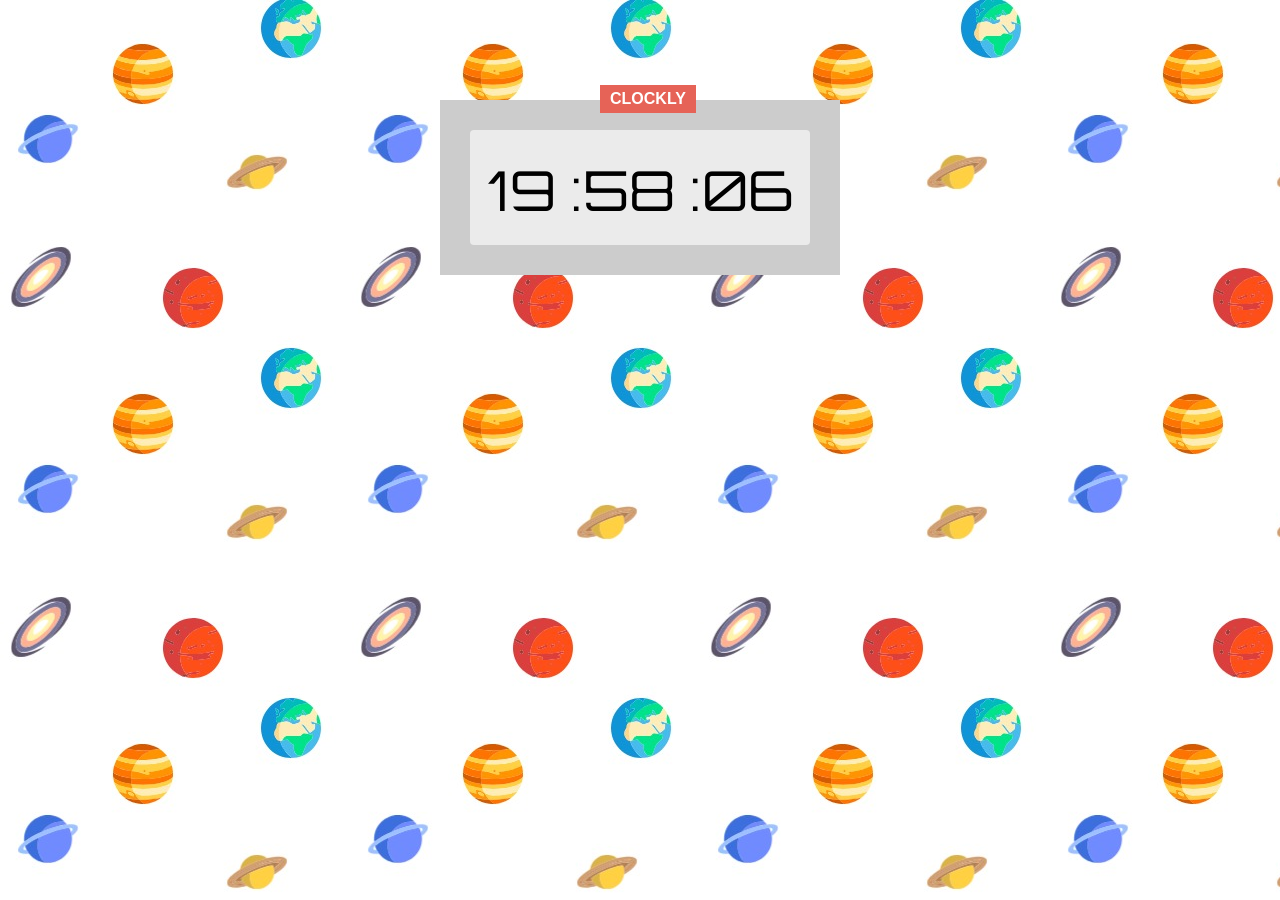
<file: index.html>
<!DOCTYPE html>
 <html>
<html lang="en">
<head>
    <meta charset="UTF-8">
    <meta name="viewport" content="width=device-width, initial-scale=1.0">
    <meta http-equiv="X-UA-Compatible" content="ie=edge">
    <link rel="stylesheet" type= text/css href="styles.css">
    <title>Digital Clock</title>
</head>
<body>
    
    <div class="main">
        <div class="badge">
            CLOCKLY
        </div>

        <div class="clock">
            <span id="hour"></span>
            <span id="minute"></span>
            <span id="second"></span>

        </div>
    </div>
    <script src="clock.js" charset="utf-8"></script>
</body>
</html>
</file>
<file: styles.css>
@import url('https://fonts.googleapis.com/css?family=Orbitron');

* {
    padding: 0;
    margin: 0;
    box-sizing: border-box;
}
body {
    background: url("./pattern.jpg");
}
.main {
    background: #ccc;
    width: 400px;
    height: 175px;
    margin: 100px auto;
    position: relative;
    padding: 30px;
}
.badge {
    width: 96px;
    background: #e66357;
    color: white;
    padding: 5px 10px;
    font-family: sans-serif;
    font-weight: bold;
    position: absolute;
    top: -15px;
    left: 40%;
}
.clock {
    background: #EBEBEB;
    text-align: center;
    font-size: 55px;
    height: 100%;
    padding-top: 25px;
    font-family: Orbitron;
    border-radius: 4px;
}
</file>
